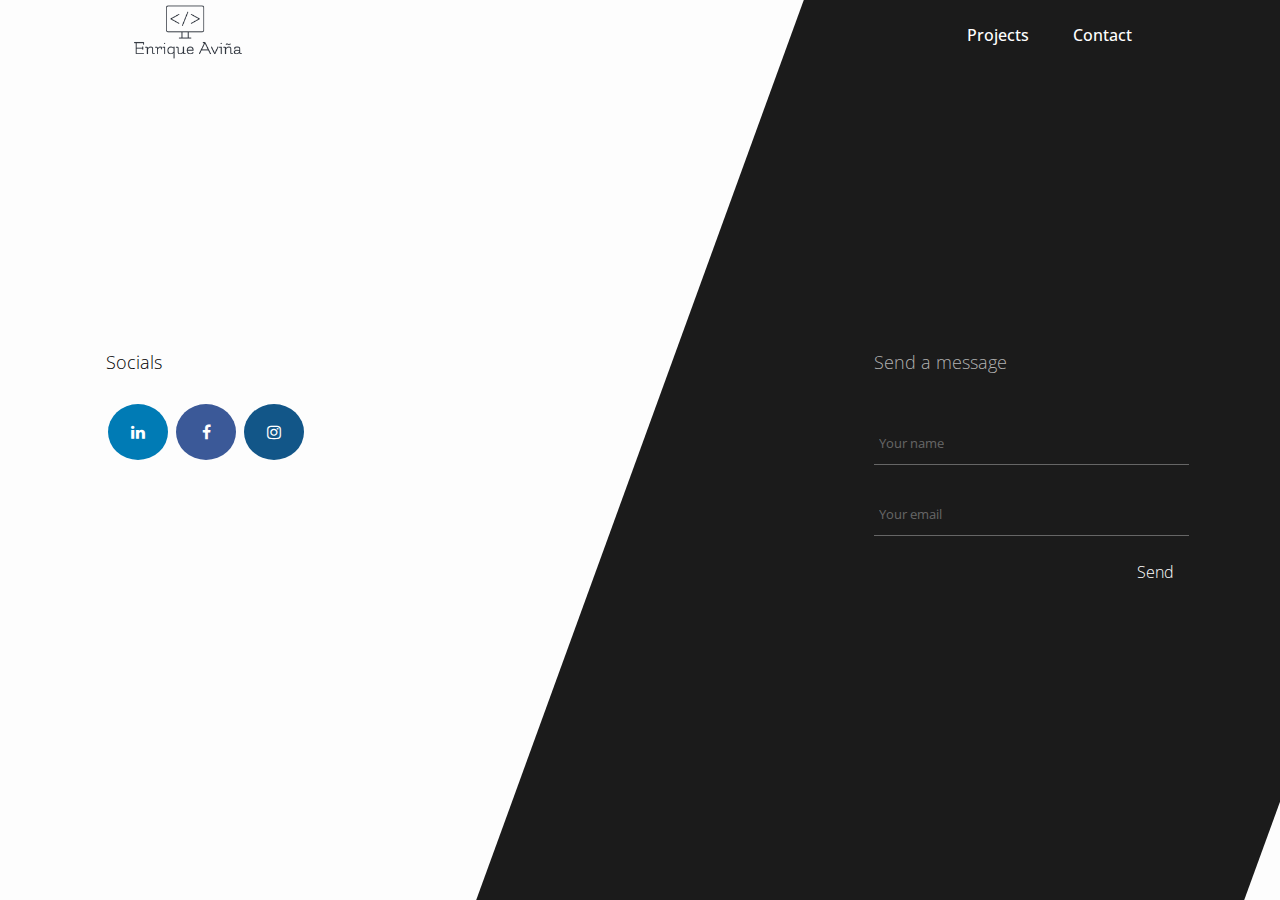
<file: portfolio/src/main/webapp/contact.html>
<!DOCTYPE html>
<html>
  <head>
    <meta charset="UTF-8">
    <title>Enrique's Portfolio</title>
    <link rel="stylesheet" href="css/styles-contact.css">
    <link rel="stylesheet" href="https://cdnjs.cloudflare.com/ajax/libs/font-awesome/4.7.0/css/font-awesome.min.css">
  </head>
  <body>
        <div class="container">
            <div class="inner">
                <div class="panel panel-left">
                    <div class="panel-content">
                        <div class="image-background">
                        </div>
                        <div class="form">
                            <h1>Socials</h1>
                            <div class="group">
                                <a href="https://www.linkedin.com/in/enriqueavina/" class="fa fa-linkedin"></a>
                                <a href="https://www.facebook.com/riqayy" class="fa fa-facebook"></a>
                                <a href="https://www.instagram.com/riqayy" class="fa fa-instagram"></a>
                            </div>
                        </div>
                    </div>
                </div>
                <div class="panel panel-right">
                    <div class="panel-content">
                        <div class="form">
                            <h1>Send a message</h1>
                            <div class="group">      
                                <input type="text" required>
                                <span class="highlight"></span>
                                <label>Your name</label>
                            </div>
                            <div class="group">      
                                <input type="text" required>
                                    <span class="highlight"></span>
                                    <label>Your email</label>
                            </div>
                            <a class="send-btn">Send</a>
                    </div>
                </div>
            </div>
        </div>
        <header>
             <a href="/index.html"><img class="logo" src="images/logo-1.png"></a>
            <nav>
                <ul class="nav_links">
                    <li><a href="/projects.html">Projects</a></li>
                    <li><a href="/contact.html">Contact</a></li>
                </ul>
            </nav>
        </header>
    </div>
</body>
</html>
</file>
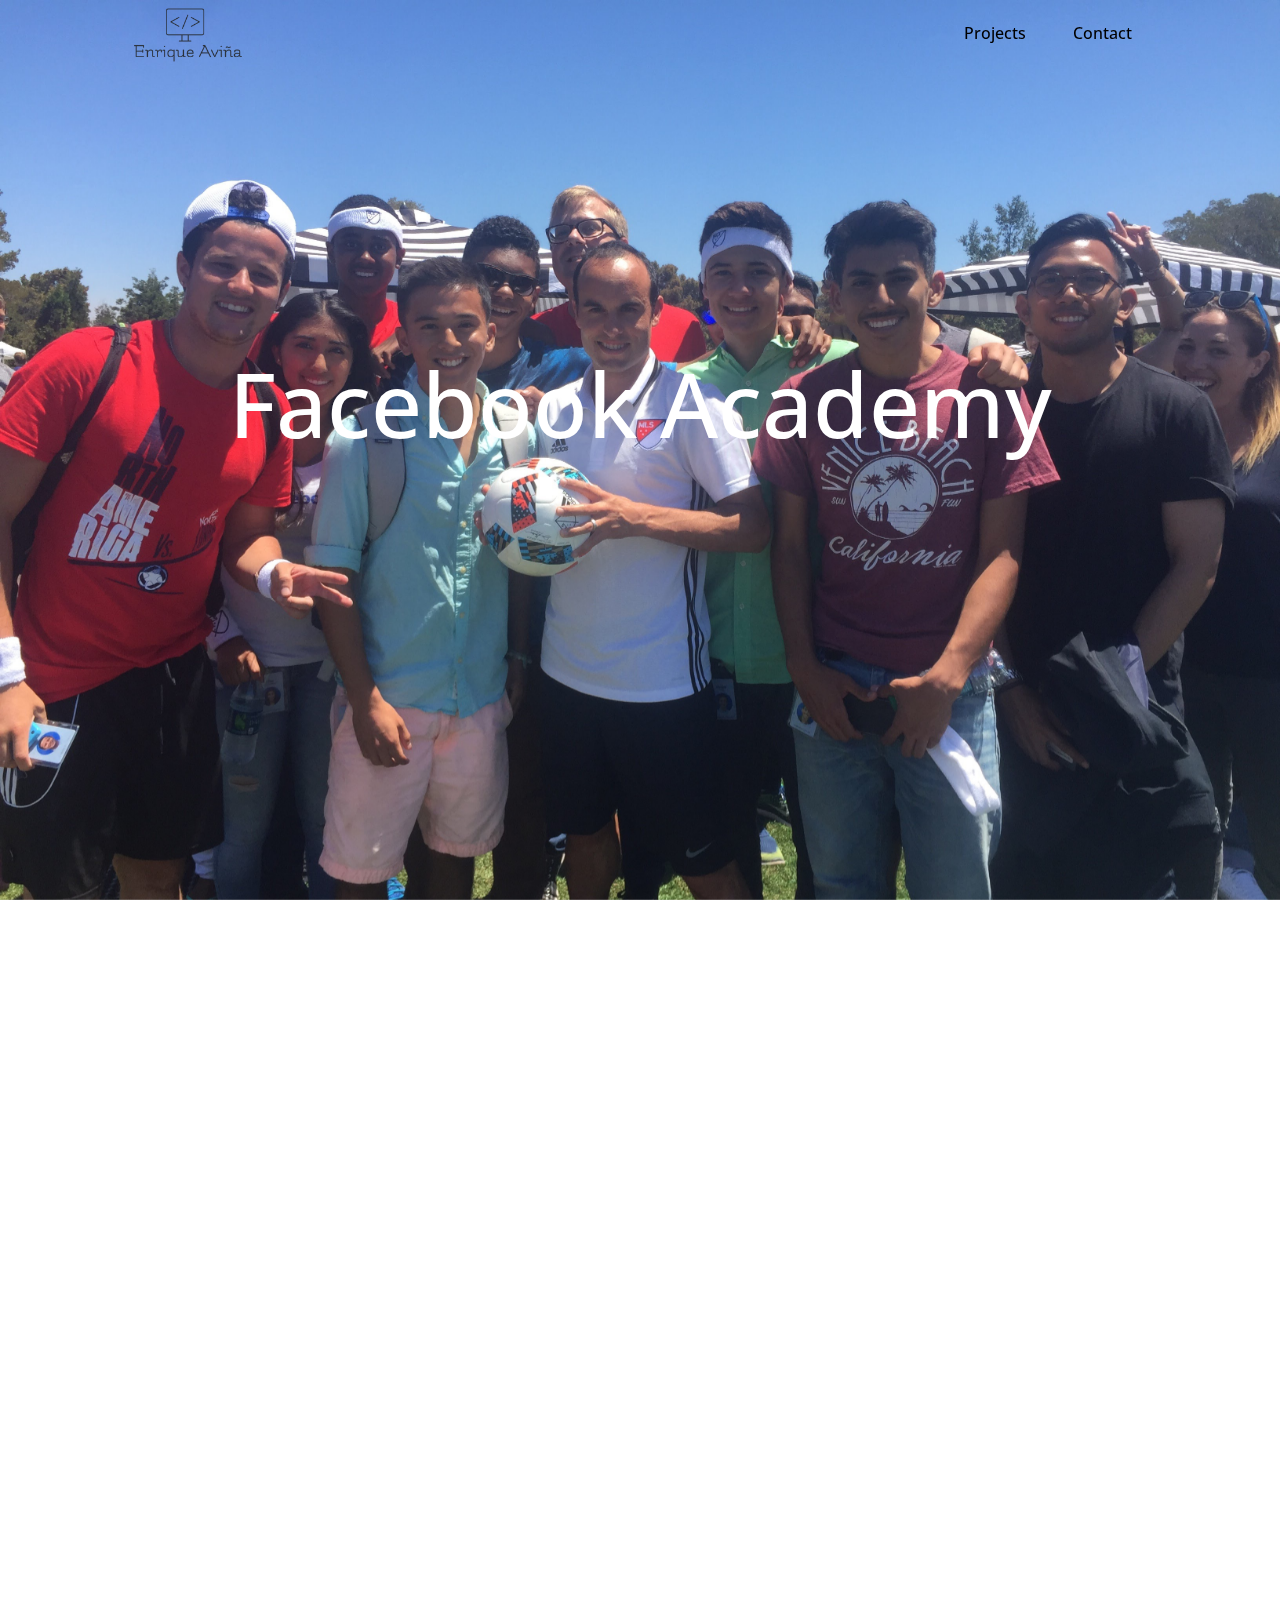
<file: portfolio/src/main/webapp/fb.html>
<!DOCTYPE html>
<html>
  <head>
    <meta charset="UTF-8">
    <title>Enrique's Portfolio</title>
    <link href="css/styles-merged.css" rel="stylesheet" />
	<link href="css/style.min.css" rel="stylesheet" />
        <link rel="stylesheet" href="style.css">
  </head>
    <body>
        <div class="donovan parallax-wrapper">
            <h1>Facebook Academy</h1>
        </div>
        <div class="project-wrapper minimal">
            <div class="container pad-10">
                <div class="row">
                    <div class="col-md-6 pad-60">
                        <h2>Summer of fun</h2>
                        <div class="row vertical-center">
                            <p>The Facebook Academy program was an incredible experience, I even got to meet Landon Donovan up above!</p>
                        </div>
                    </div>
                    <div class="col-md-6 pad-60">
                         <h2>What did I learn</h2>
                         <div class="row vertical-center">
                             <div class="col-md-6">
                                <p>I learned the basics of information security:  CSRF attacks, SQL Injection, clickjacking, etc.</p>
                            </div>
                            <div class="col-md-6">
                                <div class="project-image security-image"></div>
                            </div>
                        </div>
                    </div>
                    <div class="col-md-6 pad-60">
                         <h2>What did I do?</h2>
                         <div class="row vertical-center">
                            <div class="col-md-6">
                                <p>I helped test Facebook's first open-source security training: CTF. I also created an app
                                     <a href="https://github.com/RickyAvina/Xpress">Xpress</a>, that allows you to checkout groceries from your phone!</p>
                            </div>
                            <div class="col-md-6">
                                <div class="project-image insta-image"></div>
                            </div>
                         </div>
                    </div>
                    <div class="col-md-6 pad-60">
                        <div class="column" style="text-align: center;">
                            <h2>Demo Time!</h2>
                            <iframe width="400" height="250" src="https://www.youtube.com/embed/H9rv5gwImfA" frameborder="0" allow="accelerometer; autoplay; encrypted-media; gyroscope; picture-in-picture" allowfullscreen></iframe>
                            <!-- <video width="400" height="250" controls>
                                    <source src="images/facebook/pitch.mp4" type="video/mp4">
                                    Your browser does not support the video tag.
                            </video> -->
                        </div>
                    </div>
                </div>
            </div>
        </div>
        <header>
            <a href="/index.html"><img class="logo" src="images/logo-1.png"></a>
            <nav>
                <ul class="nav_links">
                    <li><a href="/projects.html">Projects</a></li>
                    <li><a href="/contact.html">Contact</a></li>
                </ul>
            </nav>
        </header>
    </body>
</html>
</file>
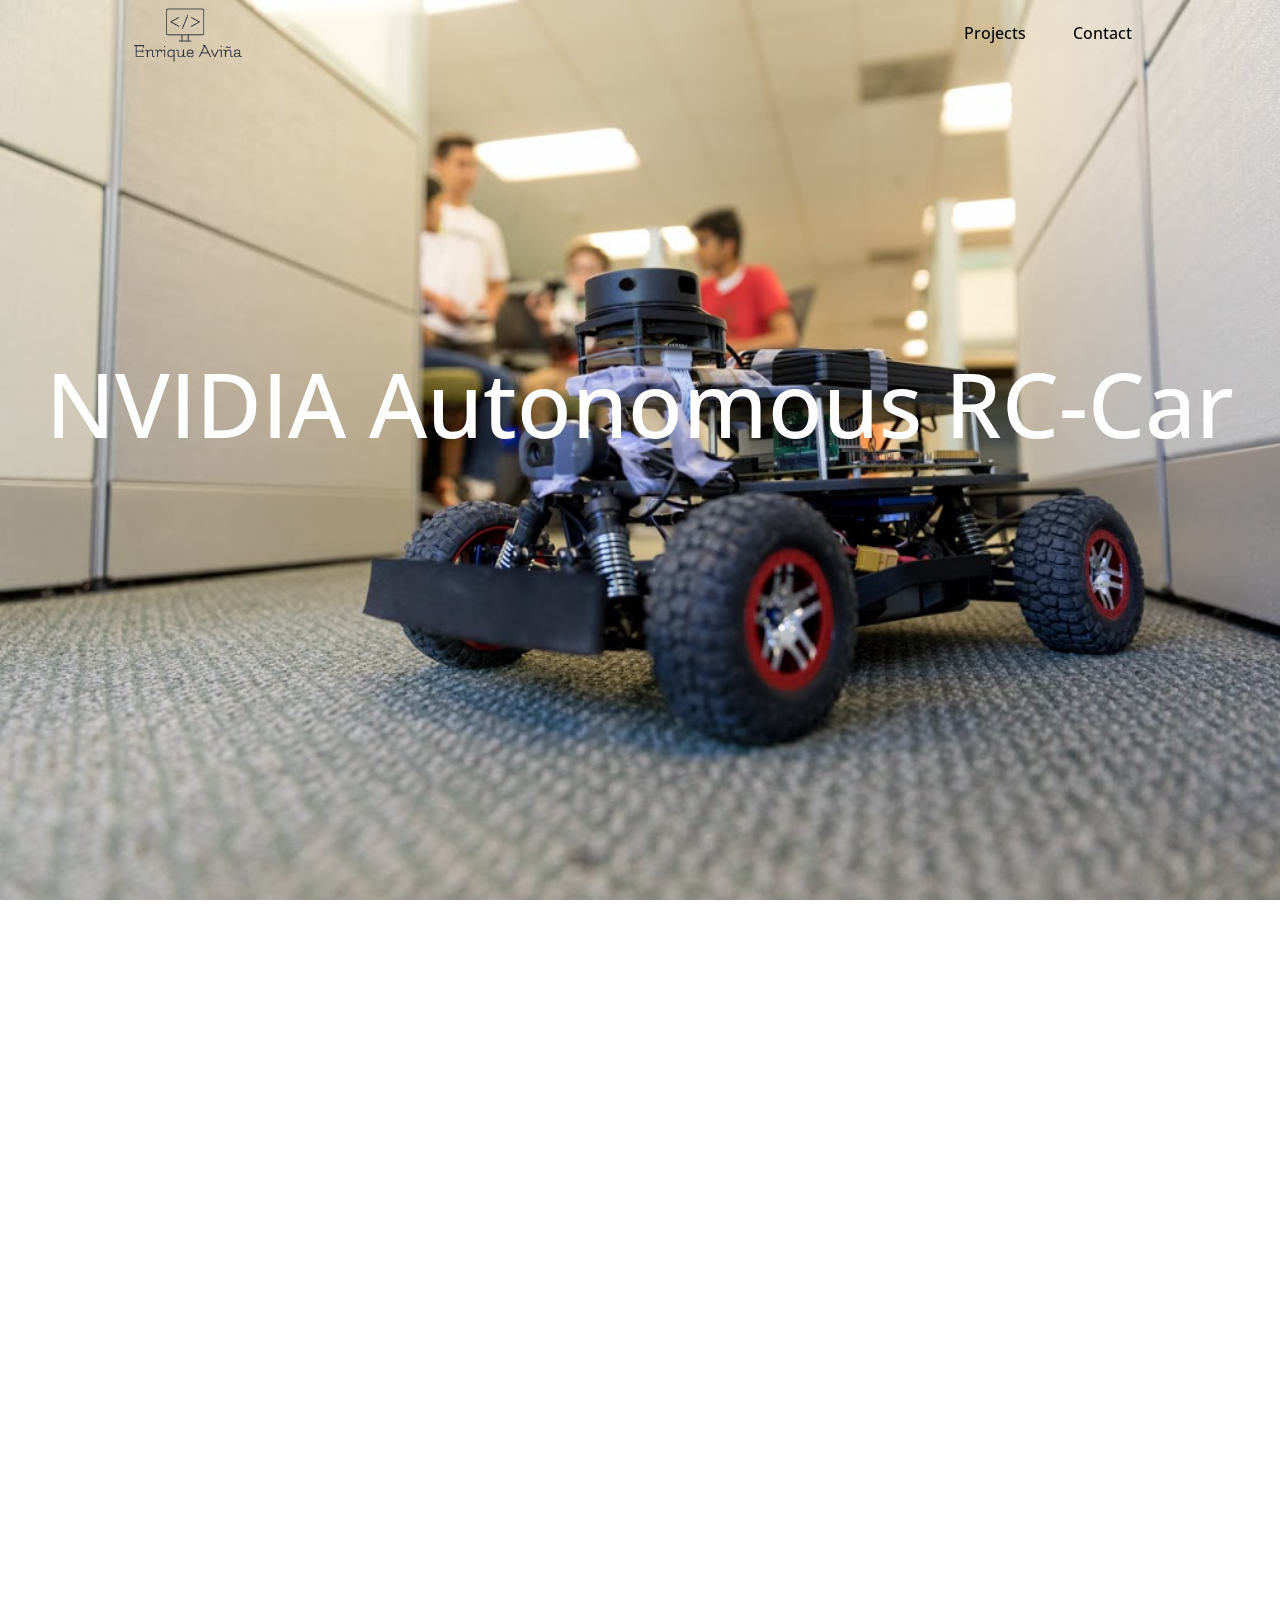
<file: portfolio/src/main/webapp/nvidia.html>
<!DOCTYPE html>
<html>
  <head>
    <meta charset="UTF-8">
    <title>Enrique's Portfolio</title>
    <link href="css/styles-merged.css" rel="stylesheet" />
	<link href="css/style.min.css" rel="stylesheet" />
        <link rel="stylesheet" href="style.css">
  </head>
    <body>
        <div class="nvidia parallax-wrapper">
            <h1>NVIDIA Autonomous RC-Car</h1>
        </div>
        <div class="project-wrapper minimal">
            <div class="container pad-10">
                <div class="row">
                    <div class="col-md-6 pad-60">
                        <h2>The team</h2>
                         <div class="row vertical-center">
                             <div class="col-md-6">
                                <p>Various teams of highschoolers around the Bay Area were assembled to create various deep-learning projects</p>
                            </div>
                            <div class="col-md-6">
                                <div class="project-image nvidia-team-image"></div>
                            </div>
                        </div>
                    </div>
                    <div class="col-md-6 pad-60">
                         <h2>What problem did we solve?</h2>
                         <div class="row vertical-center">
                             <div class="col-md-6">
                                <p>We programmed an RC car to autonomously roam a building and look for distressed people in case of an emergency.</p>
                            </div>
                            <div class="col-md-6">
                                <div class="project-image car-image"></div>
                            </div>
                        </div>
                    </div>
                    <div class="col-md-6 pad-60">
                         <h2>What did I do?</h2>
                         <div class="row vertical-center">
                                <p>I learned how to train CNN models. In our case, we mapped LIDAR readings to controller inputs to teach our car to drive.</p>
                        </div>
                    </div>
                    <div class="col-md-6 pad-60">
                        <div class="column" style="text-align: center;">
                            <h2>Demo Time!</h2>
                            <iframe width="400" height="250" src="https://www.youtube.com/embed/dFtmAmuFwBI" frameborder="0" allow="accelerometer; autoplay; encrypted-media; gyroscope; picture-in-picture" allowfullscreen></iframe>
                        </div>
                    </div>
                </div>
            </div>
        </div>
        <header>
            <a href="/index.html"><img class="logo" src="images/logo-1.png"></a>
            <nav>
                <ul class="nav_links">
                    <li><a href="/projects.html">Projects</a></li>
                    <li><a href="/contact.html">Contact</a></li>
                </ul>
            </nav>
        </header>
    </body>
</html>
</file>
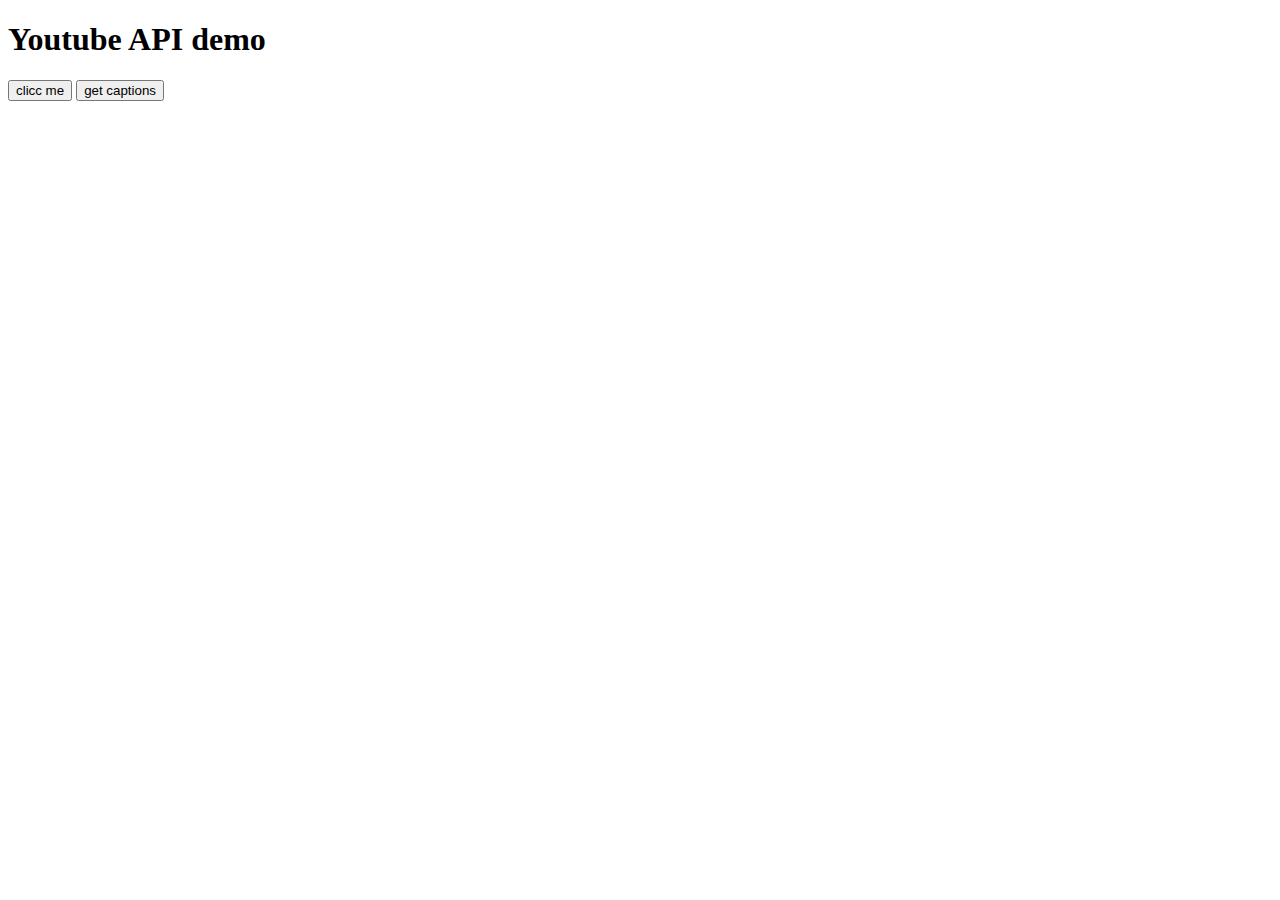
<file: portfolio/src/main/webapp/youtube.html>
<!DOCTYPE html>
<html>
    <head>
        <title>Youtube transcriber</title>
        <script src="https://apis.google.com/js/platform.js?onload=init" async defer></script>
        <script src="yt.js"> </script>
    </head>
    <body onload="init()">
        <h1>Youtube API demo</h1>
        <button onclick="auth()">clicc me</button>
        <button onclick="getCaptions()">get captions</button>
    </body>
</html>
</file>
<file: portfolio/src/main/webapp/css/styles-contact.css>
@import url(https://code.ionicframework.com/ionicons/2.0.1/css/ionicons.min.css);
@import url(https://fonts.googleapis.com/css?family=Open+Sans:400,300,600);

html {
  width: 100%;
  height: 100%;
}

body {
  width: 100%;
  height: 100%;
  margin: 0;
  padding: 0;
  font-family: 'Open Sans', sans-serif;
  font-weight: 300;
  background: #FDFDFD;
}

.container {
  width: 100%;
  height: 100%;
  margin: 0;
  padding: 0;
  transition: all 0.3s ease;
}

body.menu-active .container {
  transform: scale(0.9);
}

.container .inner {
  width: 100%;
  height: 100%;
  margin: 0;
  padding: 0;
  box-sizing: border-box;
  overflow: hidden;
}

.nav {
  position: fixed;
  display: block;
  top: 0;
  left: 0;
  width: 100%;
  height: 75px;
  margin: 0;
  padding: 0 25px;
  box-sizing: border-box;
  z-index: 99;
}

.nav a {
  display: inline-block;
  height: 75px;
  line-height: 75px;
  font-size: 30px;
  padding: 0 25px;
  color: black;
  text-decoration: none;
  cursor: pointer;
  text-align: center;
  
  transition: all 0.32s ease;
}

body:not(.menu-active) .nav a.menu-activator:hover {
  transform: rotate(90deg);
}

body.menu-active .nav a.menu-activator {
  transform: rotate(90deg);
}

.nav a.white {
  color: #FAFAFA;
}

body.menu-active .nav a.white {
  color: #212121;
  transition: all 0.15s ease;
}

.nav a.link {
  float: right;
  position: relative;
  text-align: center;
}

.nav a.link i {
  position: absolute;
  display: block;
  transform: translateX(-50%);
  transition: all 0.32s ease;
}

.nav a.link i.hidden {
  opacity: 0;
  pointer-events: none;
}

.nav a.link:hover i {
  opacity: 0;
  pointer-events: none;
}

.nav a.link:hover i.hidden {
  opacity: 1;
  pointer-events: auto;
}

.nav i.ion-cube {
  display: inline-block;
  position: absolute;
  height: 75px;
  line-height: 75px;
  font-size: 35px;
  left: 50%;
  transform: translateX(-50%);
}

.container .inner .panel {
  position: relative;
  box-sizing: border-box;
  height: 100%;
  width: 60%;
  float: left;
  transform: skew(-20deg);
}

.container .inner .panel.panel-left {
  margin-left: -10%;
}

.container .inner .panel .panel-content {
  position: absolute;
  width: 100%;
  height: 100%;
  left: 50%;
  top: 50%;
  transform: translateX(-50%) translateY(-50%) skew(20deg);
}

.container .inner .panel.panel-left .panel-content .image-background {
  position: absolute;
  width: 100%;
  height: 100%;
  left: 50%;
  top: 50%;
  opacity: 0.95;
  background-image: url('http://uplusion23.net/images/RickGenestSm.png');
  background-position: center bottom;
  background-repeat: no-repeat;
  background-size: 50%;
  transform: translateX(-50%) translateY(-50%);
}

.container .inner .panel.panel-right {
  margin-right: -10%;
  background: #1B1B1B;
}

.container .inner .panel.panel-right .panel-content .form {
  display: block;
  position: absolute;
  margin: 0 auto;
  width: 300px;
  min-height: 400px;
  top: 50%;
  left: 50%;
  transform: translateX(-50%) translateY(-25%);
}

.container .inner .panel.panel-right .panel-content .form h1 {
  display: block;
  margin: 0 0 45px 0;
  color: #B1B1B1;
  font-weight: 200;
  font-size: 18px;
}

.container .inner .panel.panel-left .panel-content .form h1 {
  display: block;
  margin: 0 0 25px 0;
  color: black;
  font-weight: 200;
  font-size: 18px;
}

.container .inner .panel.panel-left .panel-content .form {
  display: block;
  position: absolute;
  margin: 0 auto;
  width: 300px;
  min-height: 400px;
  top: 50%;
  left: 50%;
  transform: translateX(-50%) translateY(-25%);
}

.group { 
  position: relative; 
  margin-bottom: 25px; 
}

input {
  font-size: 13px;
  height: 25px;
  padding: 10px 10px 10px 5px;
  display: block;
  width: 300px;
  border: none;
  outline: none;
  border-bottom: 1px solid #B1B1B1;
  color: white;
  background: rgba(0,0,0,0);
  opacity: 0.5;
  transition: 0.2s ease;
}

input:focus {
  outline: none;
  opacity: 1;
}

label {
  color: #B1B1B1; 
  font-size: 13px;
  font-weight: normal;
  position: absolute;
  pointer-events: none;
  left: 5px;
  top: 15px;
  opacity: 0.5;
  transition: 0.2s ease all; 
  -moz-transition: 0.2s ease all; 
  -webkit-transition: 0.2s ease all;
}

/* active state */
input:focus ~ label, input:valid ~ label 		{
  top: -10px;
  font-size: 12px;
  color: #B1B1B1;
  opacity: 1;
}

.highlight {
  position: absolute;
  height: 60%; 
  width: 100px; 
  top: 25%; 
  left: 0;
  pointer-events: none;
  opacity: 0.5;
}

/* active state */
input:focus ~ .highlight {
  -webkit-animation:inputHighlighter 0.3s ease;
  -moz-animation:inputHighlighter 0.3s ease;
  animation:inputHighlighter 0.3s ease;
}

/* ANIMATIONS ================ */
@-webkit-keyframes inputHighlighter {
  from { background: white; }
  to 	{ width:0; background:transparent; }
}
@-moz-keyframes inputHighlighter {
  from { background: white; }
  to 	{ width:0; background:transparent; }
}
@keyframes inputHighlighter {
  from { background: white; }
  to 	{ width:0; background:transparent; }
}

a.send-btn {
  float: right;
  color: white;
  transition: 0.2s ease;
}

a.send-btn:hover {
  color: #FAFAFA;
  cursor: pointer;
}

.menu {
  position: fixed;
  top: 0;
  left: -100%;
  width: 100%;
  height: 100%;
  box-sizing: border-box;
  overflow-x: hidden;
  overflow-y: auto;
  
  transition: all 0.33s ease;
}

.menu::before {
  content: '';
  display: block;
  width: 100%;
  height: 100%;
  position: absolute;
  top: 0;
  left: 0;
  background: rgba(240,240,240,0.0);
  
  transition: all 0.45s ease;
}

body.menu-active .menu {
  left: 0;
}

body.menu-active .menu::before {
  background: rgba(240,240,240,0.9);
}

header {
    position: absolute;
    top: 0;
    width: 80vw;
    height: 1vh;
    /* background-color: whitesmoke; */
    display: flex;
    justify-content: space-between;
    align-items: center;
    padding: 30px 10%;
    box-sizing: unset;
}

.logo {
    cursor: pointer;
    width: 120px;
}

.nav_links {
    list-style: none;
}

.nav_links li {
    display: inline-block;
    padding: 0px 20px;
}

.nav_links li a {
    font-family: 'Open Sans', "Montserrat", sans-serif;
    font-weight: 500;
    font-size: 16px;
    color: white;
    text-decoration: none;
    transition: all 0.3s ease 0s;
}

.nav_links li a:hover {
    color: #0088a9;
}

/* Style all font awesome icons */
.fa {
  padding: 20px;
  font-size: 30px;
  width: 20px;
  text-align: center;
  text-decoration: none;
  margin: 5px 2px;
  border-radius: 50%;
}

.fa:hover {
  opacity: 0.7;
}

/* Set a specific color for each brand */

.fa-facebook {
  background: #3B5998;
  color: white;
}

.fa-linkedin {
  background: #007bb5;
  color: white;
}

.fa-twitter {
  background: #55ACEE;
  color: white;
}

.fa-instagram {
  background: #125688;
  color: white;
}
</file>
<file: portfolio/src/main/webapp/css/style.min.css>
/*!==============================
 * Theme Name: Frame
 * Theme URL: https://probootstrap.com/frame-free-onepage-html5-template-using-bootstrap
 * Author: ProBootstrap.com
 * Author URL: https://probootstrap.com
 * License: Released for free under the Creative Commons Attribution 3.0 license (probootstrap.com/license)
 */.probootstrap-navbar .dropdown-submenu>a:before,.probootstrap-navbar .dropdown>a:before{speak:none;font-style:normal;font-variant:normal;-webkit-font-smoothing:antialiased;-moz-osx-font-smoothing:grayscale}@font-face{font-family:icomoon;src:url(../fonts/icomoon/fonts/icomoon.eot?1z9v6x);src:url(../fonts/icomoon/fonts/icomoon.eot?1z9v6x#iefix) format("embedded-opentype"),url(../fonts/icomoon/fonts/icomoon.ttf?1z9v6x) format("truetype"),url(../fonts/icomoon/fonts/icomoon.woff?1z9v6x) format("woff"),url(../fonts/icomoon/fonts/icomoon.svg?1z9v6x#icomoon) format("svg");font-weight:400;font-style:normal}html{overflow-x:hidden;font-size:1.25em}body{background:#fff;color:#73767c;line-height:1.7;font-size:16px;font-family:"Open Sans",Arial,sans-serif}::selection{background:#000;color:#fff}::-moz-selection{background:#000;color:#fff}h1,h2,h3,h4,h5,h6,ol,p{margin-bottom:30px}a{-webkit-transition:.3s all;transition:.3s all;color:#1a57a5}a:active,a:focus,a:hover{color:#174b8f;text-decoration:none}.probootstrap-navbar{border:none;-webkit-box-shadow:none;box-shadow:none;border-radius:0;margin-bottom:0;background:0 0;position:absolute;top:40px;width:100%;z-index:200}@media screen and (max-width:768px){.probootstrap-navbar{top:0;background:#fff;-webkit-box-shadow:0 2px 10px 0 rgba(0,0,0,.1);box-shadow:0 2px 10px 0 rgba(0,0,0,.1)}}.probootstrap-navbar .navbar-toggle:focus,.probootstrap-navbar .navbar-toggle:hover{background-color:transparent}.probootstrap-navbar .navbar-toggle{border:none}.probootstrap-navbar .navbar-toggle span.icon-bar{-webkit-transition:all .15s;transition:all .15s}.probootstrap-navbar .navbar-toggle span:nth-child(2){-webkit-transform:rotate(45deg);transform:rotate(45deg);-webkit-transform-origin:10% 10%;transform-origin:10% 10%}.probootstrap-navbar .navbar-toggle span:nth-child(3){opacity:0}.probootstrap-navbar .navbar-toggle span:nth-child(4){-webkit-transform:rotate(-45deg);transform:rotate(-45deg);-webkit-transform-origin:10% 90%;transform-origin:10% 90%}.probootstrap-navbar .navbar-toggle.collapsed span:nth-child(2),.probootstrap-navbar .navbar-toggle.collapsed span:nth-child(4){-webkit-transform:rotate(0);transform:rotate(0)}.probootstrap-navbar .navbar-toggle.collapsed span:nth-child(3){opacity:1}.probootstrap-navbar .navbar-brand,.probootstrap-navbar .navbar-nav>li>a,.probootstrap-navbar .parent-nav-link-padding{margin-left:15px;margin-right:15px;padding:25px 0}.probootstrap-navbar .dropdown-header{color:rgba(255,255,255,.2);padding-left:10px;text-transform:uppercase}.probootstrap-navbar .dropdown>a{padding-right:10px!important;position:relative;display:block}@media screen and (max-width:480px){.probootstrap-navbar .dropdown>a{display:block;padding-right:0}}.probootstrap-navbar .dropdown>a:before{font-family:icomoon;font-weight:400;text-transform:none;line-height:1;position:absolute;top:50%;right:0;margin-right:-10px;margin-top:-11px;content:"\e924";font-size:20px;color:rgba(255,255,255,.5);-webkit-transition:.3s all;transition:.3s all}.probootstrap-navbar .navbar-brand,.probootstrap-navbar .navbar-brand em{font-family:"Open Sans",Arial,sans-serif}@media screen and (max-width:768px){.probootstrap-navbar .navbar-brand,.probootstrap-navbar .navbar-nav>li>a,.probootstrap-navbar .parent-nav-link-padding{padding-top:25px!important;padding-bottom:25px!important}.probootstrap-navbar .dropdown>a:before{color:rgba(0,0,0,.2)}}.probootstrap-navbar .dropdown>a:hover:before{-webkit-transform:rotate(180deg);transform:rotate(180deg)}.probootstrap-navbar .dropdown.open>a,.probootstrap-navbar .dropdown:active>a,.probootstrap-navbar .dropdown:focus>a,.probootstrap-navbar .dropdown:hover>a{-webkit-transition:.3s all;transition:.3s all}.probootstrap-navbar .dropdown.open>a:before,.probootstrap-navbar .dropdown:active>a:before,.probootstrap-navbar .dropdown:focus>a:before,.probootstrap-navbar .dropdown:hover>a:before{-webkit-transform:rotate(180deg);transform:rotate(180deg)}.probootstrap-navbar .dropdown>.dropdown-menu>li a{padding:10px;color:rgba(255,255,255,.8)}.probootstrap-navbar .dropdown>.dropdown-menu>li a:hover,.probootstrap-navbar .dropdown>.dropdown-menu>li.open>a,.probootstrap-navbar .dropdown>.dropdown-menu>li:active>a,.probootstrap-navbar .dropdown>.dropdown-menu>li:focus>a,.probootstrap-navbar .dropdown>.dropdown-menu>li:hover>a{color:#85C8DD;background:#fff;border-top:none}.probootstrap-navbar .dropdown>.dropdown-menu>li.dropdown-submenu.open>a,.probootstrap-navbar .dropdown>.dropdown-menu>li.dropdown-submenu:active>a,.probootstrap-navbar .dropdown>.dropdown-menu>li.dropdown-submenu:focus>a,.probootstrap-navbar .dropdown>.dropdown-menu>li.dropdown-submenu:hover>a{border-top:none}.probootstrap-navbar .dropdown>.dropdown-menu>li.dropdown-submenu.open>a:before,.probootstrap-navbar .dropdown>.dropdown-menu>li.dropdown-submenu:active>a:before,.probootstrap-navbar .dropdown>.dropdown-menu>li.dropdown-submenu:focus>a:before,.probootstrap-navbar .dropdown>.dropdown-menu>li.dropdown-submenu:hover>a:before{color:#000}.probootstrap-navbar .dropdown>.dropdown-menu>li.active>a,.probootstrap-navbar .navbar-brand:hover{color:#fff}.probootstrap-navbar .navbar-right .dropdown-menu{right:auto}.probootstrap-navbar .dropdown-menu{border:none;background:#85C8DD;border-radius:0;-webkit-box-shadow:0 0 7px 0 rgba(0,0,0,.15);box-shadow:0 0 7px 0 rgba(0,0,0,.15);min-width:200px;white-space:normal;word-wrap:break-word}.probootstrap-navbar .dropdown-menu a{white-space:normal}@media screen and (max-width:768px){.probootstrap-navbar .dropdown-menu{width:100%;padding:10px 15px}.probootstrap-navbar .dropdown-menu a{color:#fff}}.probootstrap-navbar .navbar-brand{text-transform:uppercase;color:#fff;font-size:26px;font-weight:700;padding-left:15px}@media screen and (max-width:768px){.probootstrap-navbar .navbar-brand{color:#1a57a5;line-height:0;padding-left:0}}.probootstrap-navbar .navbar-nav>li>a{color:#fff;font-size:15px;position:relative;text-transform:uppercase}@media screen and (max-width:768px){.probootstrap-navbar .navbar-nav>li>a{padding-top:8px!important;padding-bottom:8px!important;color:rgba(0,0,0,.7)}}.probootstrap-navbar .navbar-nav>li>a:active,.probootstrap-navbar .navbar-nav>li>a:focus,.probootstrap-navbar .navbar-nav>li>a:hover{color:rgba(255,255,255,.7)}@media screen and (max-width:768px){.probootstrap-navbar .navbar-nav>li>a:active,.probootstrap-navbar .navbar-nav>li>a:focus,.probootstrap-navbar .navbar-nav>li>a:hover{color:rgba(0,0,0,.7)}}.probootstrap-navbar .navbar-nav>li.open>a,.probootstrap-navbar .navbar-nav>li.open>a:focus,.probootstrap-navbar .navbar-nav>li.open>a:hover{background:0 0}.probootstrap-navbar .navbar-nav>li.active>a{background:0 0;color:#fff}@media screen and (max-width:768px){.probootstrap-navbar .navbar-nav>li.active>a{color:rgba(0,0,0,.7)}}.probootstrap-navbar .navbar-nav>li.active>a:active,.probootstrap-navbar .navbar-nav>li.active>a:focus,.probootstrap-navbar .navbar-nav>li.active>a:hover{background:0 0;color:#fff}.probootstrap-navbar .navbar-nav>li>.dropdown-menu:before{border:1px solid #85C8DD;content:"";position:absolute;top:-20px;left:40px;border-color:rgba(133,200,221,0);border-bottom-color:#85C8DD;border-width:10px;margin-left:-10px}@media screen and (max-width:768px){.probootstrap-navbar .navbar-nav>li.active>a:active,.probootstrap-navbar .navbar-nav>li.active>a:focus,.probootstrap-navbar .navbar-nav>li.active>a:hover{color:rgba(0,0,0,.7)}.probootstrap-navbar .navbar-nav>li>.dropdown-menu:before{display:none}}.probootstrap-navbar .navbar-nav .dropdown li.active>a{background:0 0}.probootstrap-navbar .navbar-nav.active>a{color:#1a57a5!important}.probootstrap-navbar .dropdown-submenu{position:relative}.probootstrap-navbar .dropdown-submenu .dropdown-menu{top:0;left:100%;margin-top:-1px}.probootstrap-navbar .dropdown-submenu>a{display:block}.probootstrap-navbar .dropdown-submenu>a:before{font-family:icomoon;font-weight:400;text-transform:none;line-height:1;position:absolute;top:50%;right:0;margin-right:10px;margin-top:-11px;content:"\e926";font-size:20px;color:rgba(255,255,255,.5);-webkit-transition:.3s all;transition:.3s all}@media screen and (max-width:768px){.probootstrap-navbar .dropdown-submenu>a:before{color:rgba(0,0,0,.2)}}.probootstrap-navbar .dropdown-submenu>a:hover:before{color:rgba(0,0,0,.3);-webkit-transform:rotate(180deg);transform:rotate(180deg)}.probootstrap-navbar.scrolled{background:#fff;-webkit-box-shadow:0 1px 3px 0 rgba(0,0,0,.09);box-shadow:0 1px 3px 0 rgba(0,0,0,.09);position:fixed;top:0;left:0;right:0;width:100%;-webkit-transform:translateY(-100%);transform:translateY(-100%)}.probootstrap-navbar.scrolled.awake,.probootstrap-navbar.scrolled.sleep{-webkit-transition:.3s all ease;transition:.3s all ease}.probootstrap-navbar.scrolled.awake{-webkit-transform:translateY(0);transform:translateY(0)}.probootstrap-navbar.scrolled.sleep{-webkit-transform:translateY(-100%);transform:translateY(-100%)}.probootstrap-navbar.scrolled .navbar-brand{top:30px;color:#1a57a5}.probootstrap-navbar.scrolled .dropdown>a:before{color:rgba(0,0,0,.4)}.probootstrap-navbar.scrolled .navbar-nav>li>a{color:rgba(0,0,0,.7)}.probootstrap-navbar.scrolled .navbar-nav>li>a:hover{color:rgba(0,0,0,.7)!important}.probootstrap-navbar.scrolled .navbar-nav>li.active>a{color:#1a57a5!important}.probootstrap-hero{background-color:#ccc;background-size:cover;background-position:left top;padding:9em 0 15em;position:relative;overflow:hidden}@media screen and (max-width:768px){.probootstrap-navbar.scrolled .navbar-nav>li.active>a{color:#1a57a5!important}.probootstrap-hero{height:inherit;padding:7em 0 15em}}.probootstrap-hero:before{content:"";position:absolute;width:100%;top:0;left:0;right:0;bottom:0;background:rgba(0,0,0,.5)}.probootstrap-hero .intro-text{position:relative;padding-top:100px}.probootstrap-hero .intro-text .probootstrap-heading{font-size:54px;font-weight:300;color:#fff;margin-bottom:40px;line-height:1.3}@media screen and (max-width:768px){.probootstrap-hero .intro-text{padding-top:50px}.probootstrap-hero .intro-text .probootstrap-heading{font-size:36px;text-align:center}}.probootstrap-hero .intro-text .probootstrap-subheading{max-width:500px;color:rgba(255,255,255,.9);font-size:20px}.probootstrap-hero .intro-text .probootstrap-subheading.center{margin:0 auto}.probootstrap-hero .intro-text .probootstrap-subheading .btn{padding:20px 40px;border-radius:0;margin-right:10px;border:2px solid #1a57a5}.probootstrap-hero .intro-text .probootstrap-subheading .btn:hover{background:#103463;border-color:#103463}@media screen and (max-width:480px){.probootstrap-navbar .dropdown-submenu:hover>.dropdown-menu{display:block}.probootstrap-hero .intro-text .probootstrap-subheading .btn{width:100%;margin-right:0;margin-bottom:10px}}.probootstrap-hero .intro-text .probootstrap-subheading .btn.btn-default{background:0 0;border:2px solid rgba(255,255,255,.7);color:#fff}.probootstrap-hero .intro-text .probootstrap-subheading .btn.btn-default:active,.probootstrap-hero .intro-text .probootstrap-subheading .btn.btn-default:focus,.probootstrap-hero .intro-text .probootstrap-subheading .btn.btn-default:hover{background:rgba(255,255,255,.3)}.probootstrap-section{padding:7em 0;position:relative}@media screen and (max-width:768px){.probootstrap-hero .intro-text .probootstrap-subheading{max-width:100%;text-align:center}.probootstrap-section{padding:4em 0}}.probootstrap-section.probootstrap-bg-light{background:#D6E6F2}.probootstrap-section.probootstrap-cta{background:#1a57a5;color:#fff;padding:3em 0}.probootstrap-section.probootstrap-cta :last-child{margin-bottom:0}.probootstrap-section.probootstrap-cta .probootstrap-heading{color:#fff;margin-bottom:20px}.probootstrap-section.probootstrap-cta .probootstrap-sub-heading{color:rgba(255,255,255,.7)}.probootstrap-footer{padding:3em 0;position:relative;background:#1a57a5;color:#fff}.probootstrap-footer a{color:rgba(255,255,255,.4)}.probootstrap-footer a:hover{color:#fff}.probootstrap-section-heading .probootstrap-heading{font-size:50px;line-height:1.45;position:relative;padding-bottom:30px}.probootstrap-section-heading .probootstrap-heading:after{content:"";position:absolute;bottom:0;width:70px;height:2px;background:#1a57a5;left:50%;-webkit-transform:translateX(-50%);transform:translateX(-50%)}@media screen and (max-width:768px){.probootstrap-section-heading .probootstrap-heading{font-size:40px}}.probootstrap-section-heading .probootstrap-heading-2{line-height:1.45;font-size:36px}@media screen and (max-width:768px){.probootstrap-section-heading .probootstrap-heading-2{font-size:24px}}.probootstrap-form,.probootstrap-shadow,.probootstrap-testimonial:focus,.probootstrap-testimonial:hover{-webkit-box-shadow:0 20px 45px -10px rgba(0,0,0,.15);box-shadow:0 20px 45px -10px rgba(0,0,0,.15)}.probootstrap-social>a{padding:10px;font-size:30px}.probootstrap-pricing{text-align:center;padding:30px;margin-bottom:30px;border:1px solid #ebebeb}.probootstrap-pricing h2{font-size:14px;text-transform:uppercase;letter-spacing:.2em;color:#000;margin-bottom:0}.probootstrap-pricing .probootstrap-note{color:#bdbdbd;font-style:italic;font-size:14px}.probootstrap-check-2:before,.probootstrap-list li:before{font-family:icomoon;speak:none;font-style:normal;font-variant:normal;text-transform:none;line-height:1;-webkit-font-smoothing:antialiased;-moz-osx-font-smoothing:grayscale;left:0}.probootstrap-pricing .probootstrap-price strong{font-size:62px;font-weight:300;color:#1a57a5}@media screen and (max-width:768px){.probootstrap-pricing .probootstrap-price strong{font-size:42px}}.probootstrap-link{position:relative}.probootstrap-link i{position:relative;right:0;top:.15em;-webkit-transition:.3s all ease;transition:.3s all ease}.probootstrap-link:hover i{right:-10px}.probootstrap-list{padding:0;margin:0}.probootstrap-list li{margin:0 0 10px;padding:0;position:relative;list-style:none}.probootstrap-list li:before{font-weight:400;position:absolute;top:.3em}.probootstrap-list li.probootstrap-check{padding-left:30px}.probootstrap-list li.probootstrap-check:before{color:#1a57a5;font-size:16px;content:"\eb91"}.probootstrap-check-2{padding-left:40px;position:relative}.probootstrap-check-2:before{font-weight:400;position:absolute;top:.2em;color:#1a57a5;font-size:20px;content:"\eb91"}.btn{border-radius:0;font-size:16px;padding:10px 40px}.btn.btn-primary{background:#1a57a5}.btn.btn-primary:active,.btn.btn-primary:focus,.btn.btn-primary:hover{background:#103463}.btn.btn-black{color:#fff;background:#000}.btn.btn-black:active,.btn.btn-black:focus,.btn.btn-black:hover{background:#262626}.probootstrap-service-item{position:relative;padding:30px;margin-bottom:30px;float:left;width:100%}@media screen and (max-width:768px){.probootstrap-service-item{padding:0}}.probootstrap-service-item .icon{display:block;font-size:70px;margin-bottom:50px;color:#1a57a5}.probootstrap-service-item h2{font-size:24px;color:#1a57a5}.probootstrap-testimonial{background:#fff;padding:30px;-webkit-transition:.3s all ease;transition:.3s all ease;border-radius:4px;margin-bottom:30px}@media screen and (max-width:768px){.probootstrap-testimonial{padding:20px}}.probootstrap-testimonial .probootstrap-author-photo{height:70px}.probootstrap-testimonial .probootstrap-rate i{color:#d9d9d9}.probootstrap-testimonial .probootstrap-rate i.icon-star{color:#F79F24}.probootstrap-testimonial blockquote{padding:0;border:none}.probootstrap-testimonial blockquote p{font-style:italic;color:#000}.probootstrap-form{padding:40px;background:#fff;margin-bottom:50px}@media screen and (max-width:768px){.probootstrap-form{padding:15px}.img-sm-responsive{max-width:100%}}.probootstrap-form label{font-weight:400}.probootstrap-form .form-control{height:46px;-webkit-box-shadow:none;box-shadow:none;font-size:14px;-webkit-appearance:none;-moz-appearance:none;appearance:none;border-radius:0;border:1px solid #d9d9d9}.probootstrap-form .form-control:active,.probootstrap-form .form-control:focus{-webkit-box-shadow:none;box-shadow:none;border:1px solid #1a57a5}.probootstrap-form .form-group:last-child{margin-bottom:0;padding-bottom:0}.probootstrap-form .form-group label{text-transform:uppercase;font-size:13px}.probootstrap-form .form-group .form-field{position:relative}.probootstrap-form .form-group .form-field .icon{position:absolute;top:50%;-webkit-transform:translateY(-50%);transform:translateY(-50%);right:20px}.probootstrap-form .form-group .form-field .form-control{padding-right:50px}.probootstrap-form textarea.form-control{height:inherit;resize:vertical}.probootstrap-contact-details{padding:0;margin:0}.probootstrap-contact-details li{padding:0;margin:0 0 30px;list-style:none}.probootstrap-contact-details li>span{display:block;color:rgba(0,0,0,.3)}.probootstrap-animate{opacity:0;visibility:hidden}.mfp-fade.mfp-bg{opacity:0;-webkit-transition:all .15s ease-out;transition:all .15s ease-out}.mfp-fade.mfp-bg.mfp-ready{opacity:.8}.mfp-fade.mfp-bg.mfp-removing{opacity:0}.mfp-fade.mfp-wrap .mfp-content{opacity:0;-webkit-transition:all .15s ease-out;transition:all .15s ease-out}.mfp-fade.mfp-wrap.mfp-ready .mfp-content{opacity:1}.mfp-fade.mfp-wrap.mfp-removing .mfp-content{opacity:0}.image-link{cursor:-webkit-zoom-in;cursor:zoom-in}.mfp-with-zoom .mfp-container,.mfp-with-zoom.mfp-bg{opacity:0;-webkit-backface-visibility:hidden;-webkit-transition:all .3s ease-out;transition:all .3s ease-out}.mfp-with-zoom.mfp-ready .mfp-container{opacity:1}.mfp-with-zoom.mfp-ready.mfp-bg{opacity:.8}.mfp-with-zoom.mfp-removing .mfp-container,.mfp-with-zoom.mfp-removing.mfp-bg{opacity:0}.mfp-no-margins img.mfp-img{padding:0}.mfp-no-margins .mfp-figure:after{top:0;bottom:0}.mfp-no-margins .mfp-container{padding:0}.mfp-title{text-align:center;padding:6px 0}.image-source-link{color:#DDD}.probootstrap-gutter0>div[class*=col-]{padding-right:0;padding-left:0}@media screen and (max-width:480px){.probootstrap-gutter0>div[class*=col-]{padding-right:15px;padding-left:15px}}.probootstrap-gutter10>div[class*=col-]{padding-right:5px!important;padding-left:5px!important}.probootstrap-gutter30>div[class*=col-]{padding-right:15px;padding-left:15px}@media screen and (max-width:480px){.probootstrap-gutter10>div[class*=col-],.probootstrap-gutter30>div[class*=col-]{padding-right:15px;padding-left:15px}}.probootstrap-gutter40>div[class*=col-]{padding-right:20px;padding-left:20px}@media screen and (max-width:480px){.probootstrap-gutter40>div[class*=col-]{padding-right:15px;padding-left:15px}}.probootstrap-gutter60>div[class*=col-]{padding-right:30px;padding-left:30px}@media screen and (max-width:480px){.probootstrap-gutter60>div[class*=col-]{padding-right:15px;padding-left:15px}}.mb0{margin-bottom:0!important}.mb10{margin-bottom:10px!important}.mb20{margin-bottom:20px!important}.mb30{margin-bottom:30px!important}.mb40{margin-bottom:40px!important}.mb50{margin-bottom:50px!important}.mb60{margin-bottom:60px!important}.mb70{margin-bottom:70px!important}.mb80{margin-bottom:80px!important}.mb90{margin-bottom:90px!important}.mb100{margin-bottom:100px!important}.mt0{margin-top:0!important}.mt10{margin-top:10px!important}.mt20{margin-top:20px!important}.mt30{margin-top:30px!important}.mt40{margin-top:40px!important}.mt50{margin-top:50px!important}.mt60{margin-top:60px!important}.mt70{margin-top:70px!important}.mt80{margin-top:80px!important}.mt90{margin-top:90px!important}.mt100{margin-top:100px!important}.pb0{padding-bottom:0!important}.text-black{color:#000!important}.text-primary{color:#1a57a5!important}@media screen and (max-width:768px){.img-xs-responsive{max-width:100%}}
</file>
<file: portfolio/src/main/webapp/style.css>
@import url('https://fonts.googleapis.com/css2?family=Montserrat:wght@500&display=swap');
@import url(https://code.ionicframework.com/ionicons/2.0.1/css/ionicons.min.css);
@import url(https://fonts.googleapis.com/css?family=Open+Sans:400,300,600);


html {
    overflow: hidden;
}

body {
    margin: 0;
    font-size: 26px;
    font-family: 'Open Sans', 'Franklin Gothic Medium', 'Arial Narrow', Arial, sans-serif;
    color: #ffffff;
    height: 100vh;
    perspective: 1px;
    transform-style: preserve-3d;
    overflow-x:hidden;
    overflow-y:auto;
}

.index {
    overflow-y: hidden;
    margin-left: 60px;
    margin-top: 120px;
}

.parallax-wrapper {
    width: 100vw;
    height:100vh;
    padding-top:30vh;
    box-sizing: border-box;
    transform-style: preserve-3d;

}

.index-wrapper {
    width: 100vw;
    height: 100vh;
    display: flex;
    align-items: center;
}

.bg {
    width: 90%;
    height: 90%;
    margin: 0 auto;
    background-image: url(images/rickyy.jpg);
    background-size: contain;
    background-repeat: no-repeat;
    background-position: center center;
}

.parallax-wrapper h1 {
    font-weight: 500;
    font-size: 90px;
    color: white;
    text-align: center;
}

.black {
    color: black;
}

.parallax-wrapper::before {
    content:"";
    width: 100vw;
    height: 100vh;
    top:0;
    left:0;
    /* background-image: url("images/rickyy.jpg"); */
    background-size: cover;
    position: absolute;
    z-index: -1;
    transform:translateZ(-1px) scale(2);

}

.regular-wrapper {
    width: 100vw;
    height: 40vh;
    background-image: url("images/minimal.jpg");
    background-size: cover;
    z-index: 2;
    position: relative;
}

.project-wrapper {
    width: 100vw;
    background-size: cover;
    z-index: 2;
    position: relative;
}

.contact-wrapper {
    background-image: url(images/bg.png);
    background-size: cover;
    background-position: center center;
    height: 100%;
}

.minimal {
    background-image: url("images/minimal.jpg");
}

.holoped::before {
     background-image: url("images/holoped/zombie.gif");
}

.donovan::before {
    background-image: url("images/facebook/donovan.jpg")
}

.nvidia::before {
    background-image: url("images/nvidia/nvidia.jpg");
}

.blackwhite::before {
    background-size: cover;
    background-image: url("images/bg.png");
}

.insta-image {
    background-image: url("images/facebook/insta.jpg");
}

.security-image {
    background-image: url("images/facebook/security.png");
}

.nvidia-team-image {
    background-image: url("images/nvidia/team.jpg")
}

.car-image {
    background-image: url("images/nvidia/car.jpg");
}

.hat-image {
    background-image: url("images/robotics/hat.png")
}

.robot::before {
    background-image: url("images/robotics/robot.jpg")
}

.pad-10 {
    padding: 10px 10px;
}

.pad-60 {
    padding-left: 60px;
    padding-right: 60px;
}

.width-40 {
    width: 40%;
}

.vertical-center {
    display: flex;
    align-items: center;
}

.content {
    margin: 0 auto;
    padding: 50px;
    width: 60%;
}

.navbar {
    position: absolute;
    width: 100vw;
    height: 5vh;
    z-index: 3;
    background-color: white;
    color: black
}

.navbar span {
    color: black;
    vertical-align: middle;
    left: 0;
    padding-left: 20px;
}

li{
    font-weight: 500;
    font-size: 16px;
    color: black;
    text-decoration: none;
}

p {
    font-weight: 500;
    font-size: 32px;
    color: black;
    text-align: center;
}

h1 {
    font-weight: 500;
    font-size: 32px;
    color: black;
    text-align: center;
    padding-top: 5%;
}

h2 {
    /* font-family: "Montserrat", sans-serif; */
    font-weight: 700;
    font-size: 32px;
    color: black;
    text-align: center;
    padding-top: 5%;
}

header {
    position: absolute;
    top: 0;
    width: 80vw;
    height: 1vh;
    display: flex;
    justify-content: space-between;
    align-items: center;
    padding: 30px 10%;
    box-sizing: unset;
}

.logo {
    cursor: pointer;
    width: 120px;
}

.nav_links {
    list-style: none;
}

.nav_links li {
    display: inline-block;
    padding: 0px 20px;
}

.nav_links li a {
    font-weight: 500;
    font-size: 16px;
    color: black;
    text-decoration: none;
    transition: all 0.3s ease 0s;
}

.nav_links li a:hover {
    color: #0088a9;
}

.content h1 {
    font-weight: 500;
    font-size: 52px;
    color: black;
    text-align: center;
    padding-bottom: 20px;
}

.container {
    padding-top: 5%;
}

.container h1 {
    font-size: 72px;
    font-weight: 700;
    padding: 0;
}

.container a {
    font-weight: 500;
    font-size: 21px;
    color: #b53939;
}

.container p {
    font-size: 21px;
}

#projects-wrapper {
    width: 100vw;
    height: auto;
    background-color: white;
}

.project-image {
    display: inline-block;
    background-size: cover;
    background-repeat: no-repeat;
    background-position: center center;
    width: 250px;
    height: 250px;
    border-radius: 60px;
}

.hologram-image {
    background-image: url("images/holoped/hologram.jpg");
}

.hololens-image {
    background-image: url("images/holoped/hololens.jpg");
}

.acl-image {
    background-image: url("images/holoped/acl.png");
}

.desc-list {
    width: 100%;
    display: flex;
    justify-content: space-around;
    flex-wrap: wrap;
}

.desc {
  margin: 30px auto;
  width: 300px;
  height: 300px;
  background-color: aliceblue;
  transition: 0.4s; 
}

/* Card CSS */

.cards-list {
  z-index: 0;
  width: 100%;
  display: flex;
  justify-content: space-around;
  flex-wrap: wrap;
}

.card {
  margin: 30px auto;
  width: 300px;
  height: 300px;
  border-radius: 40px;
  box-shadow: 5px 5px 30px 7px rgba(0,0,0,0.25), -5px -5px 30px 7px rgba(0,0,0,0.22);
  cursor: pointer;
  transition: 0.4s;
}

.card .card_image {
  width: inherit;
  height: inherit;
  border-radius: 40px;
}

.card .card_image img {
  width: inherit;
  height: inherit;
  border-radius: 40px;
  object-fit: cover;
}

.card .card_title {
  text-align: center;
  border-radius: 0px 0px 40px 40px;
  font-family: sans-serif;
  font-weight: bold;
  font-size: 30px;
  margin-top: -80px;
  height: 40px;
}

.card a {
    width: inherit;
    height: inherit;
    text-decoration: none;
}

.card:hover {
  transform: scale(0.9, 0.9);
  box-shadow: 5px 5px 30px 15px rgba(0,0,0,0.25), 
    -5px -5px 30px 15px rgba(0,0,0,0.22);
}

.title-white {
  color: white;
}

.title-black {
  color: black;
}

@media all and (max-width: 500px) {
  .card-list {
    /* On small screens, we are no longer using row direction but column */
    flex-direction: column;
  }
}
</file>
